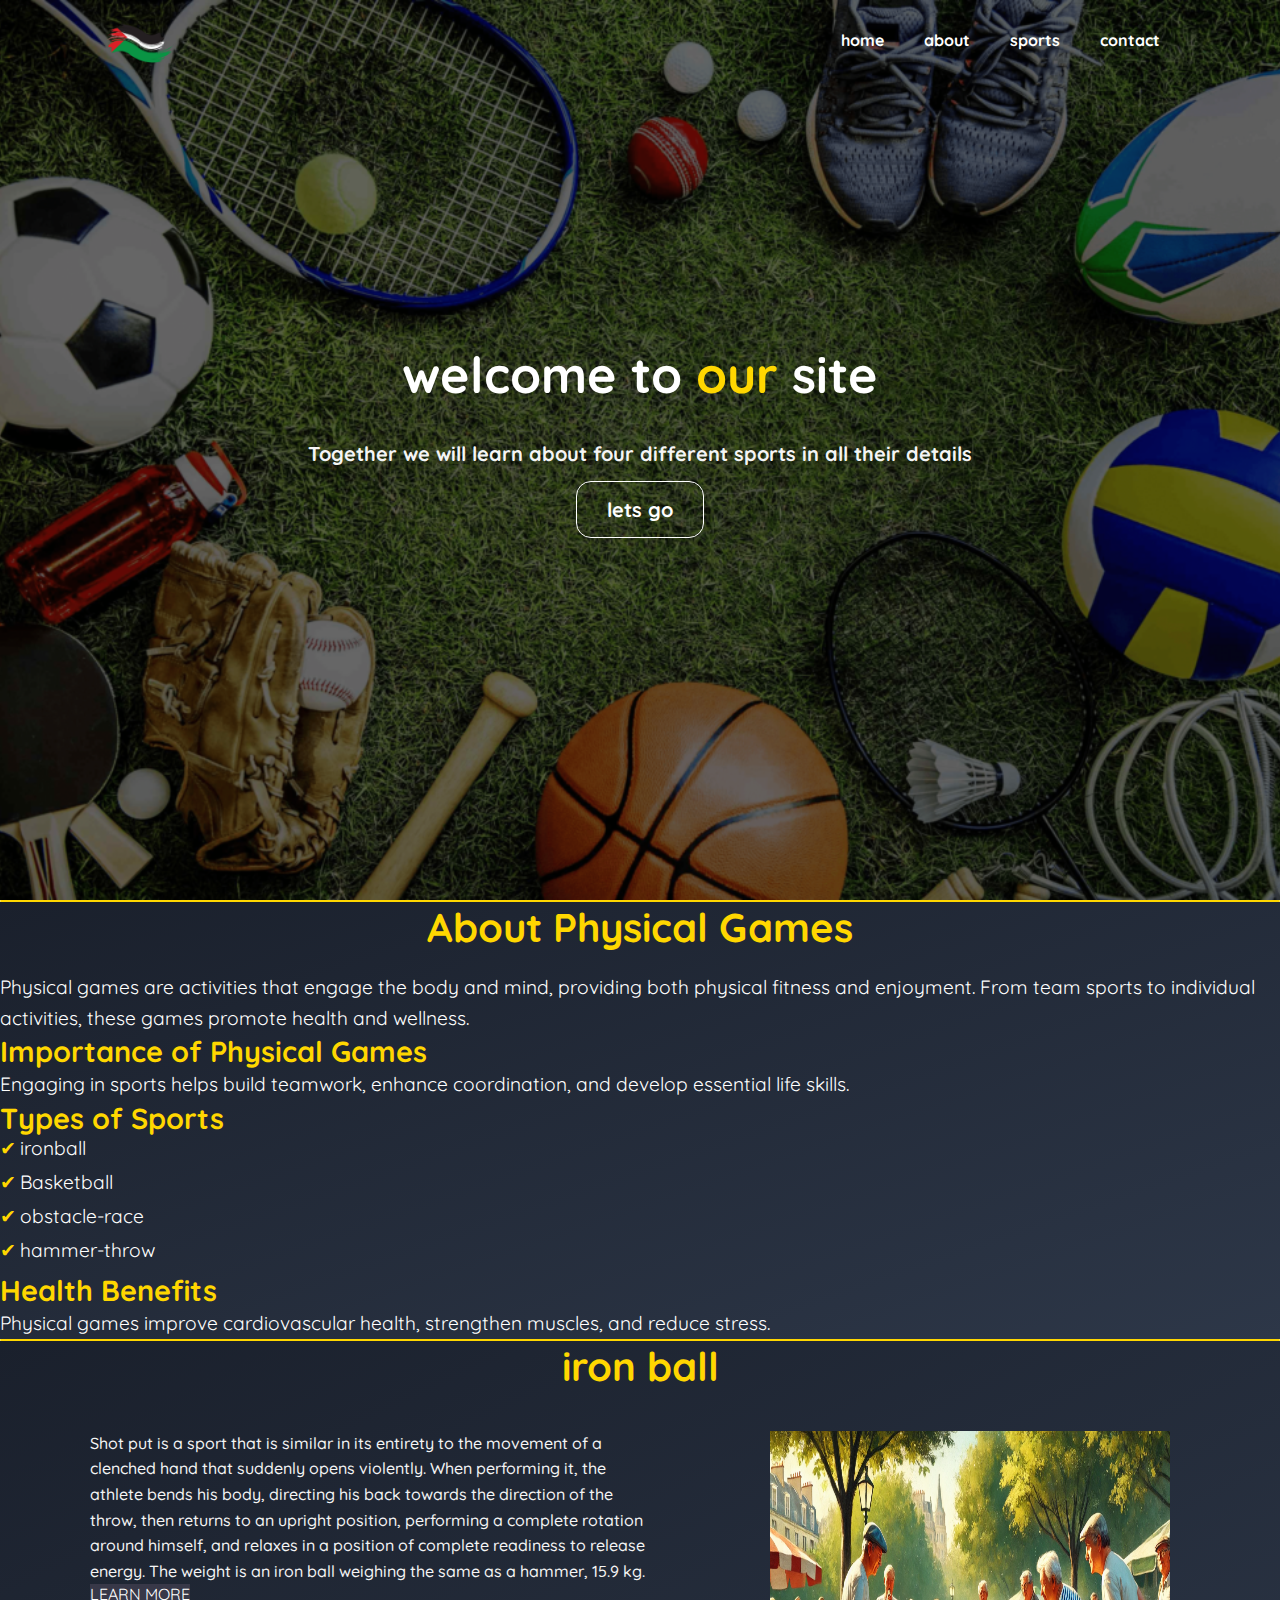
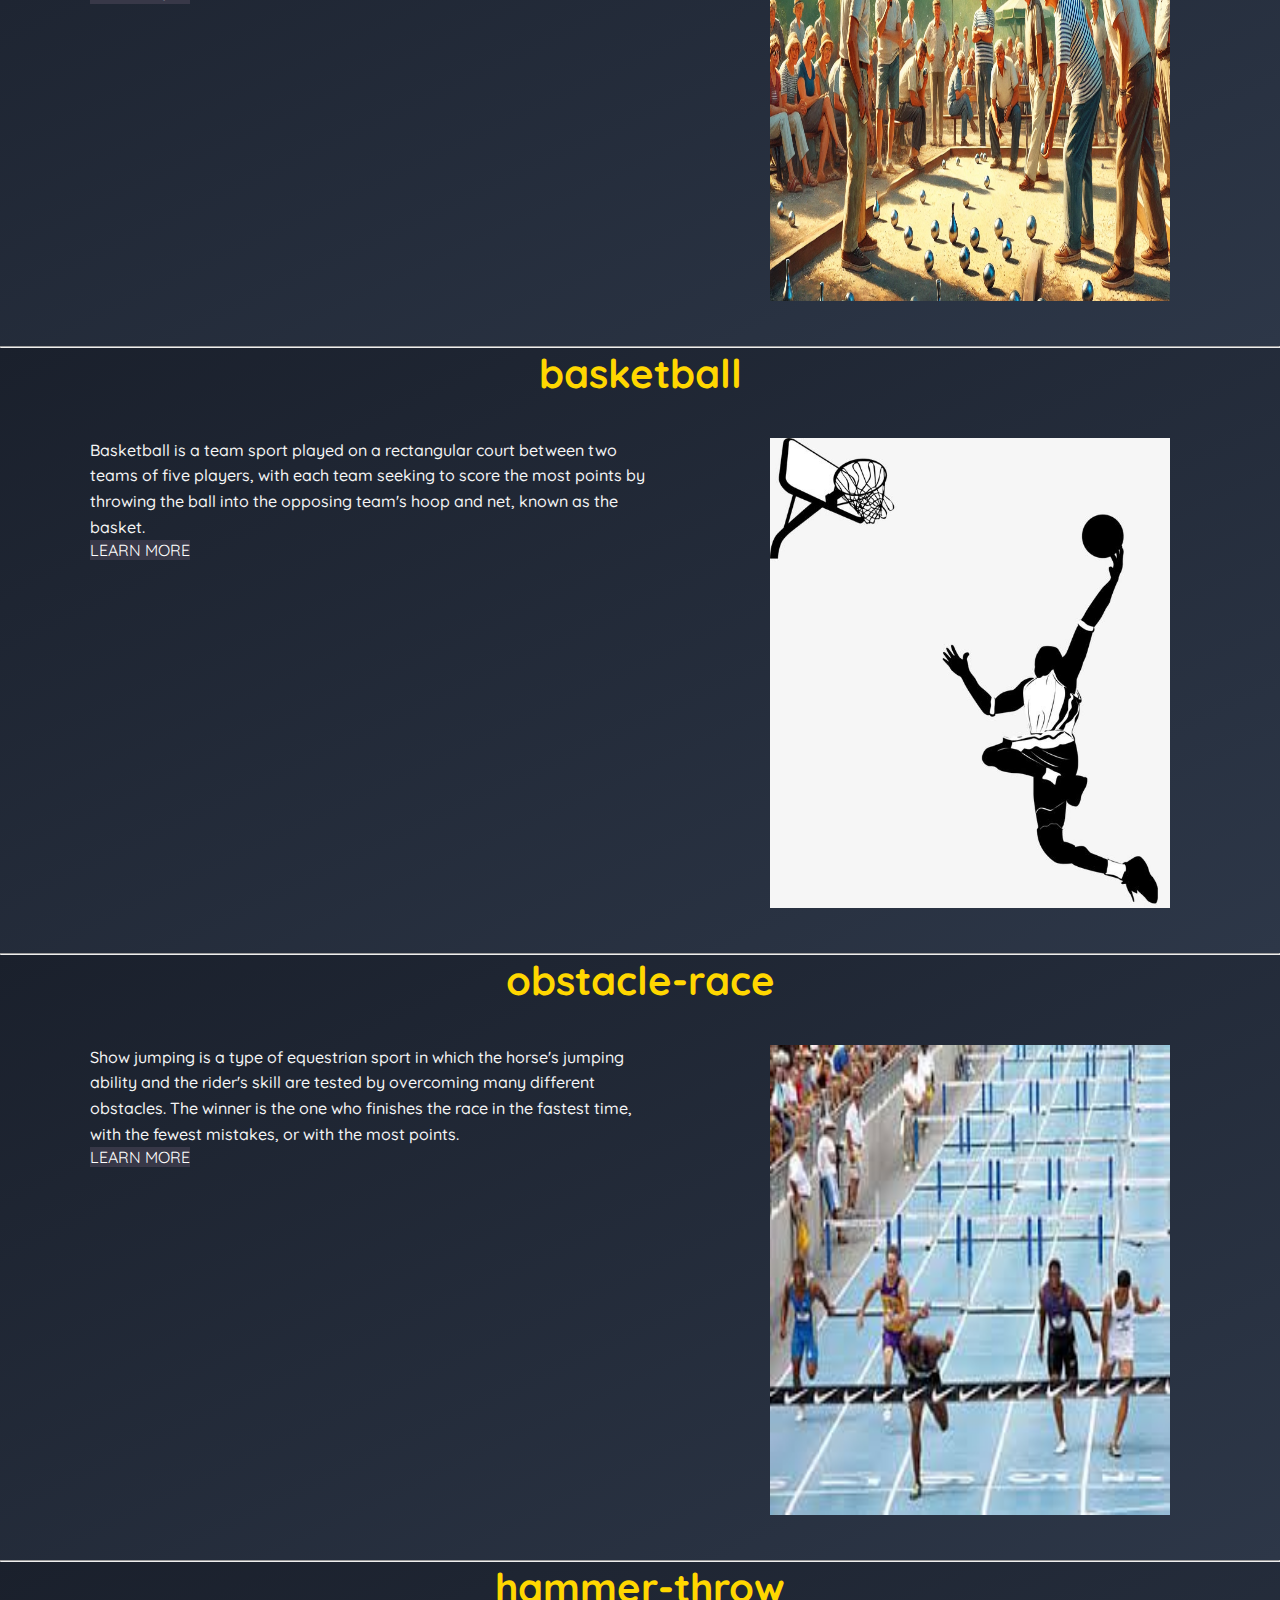
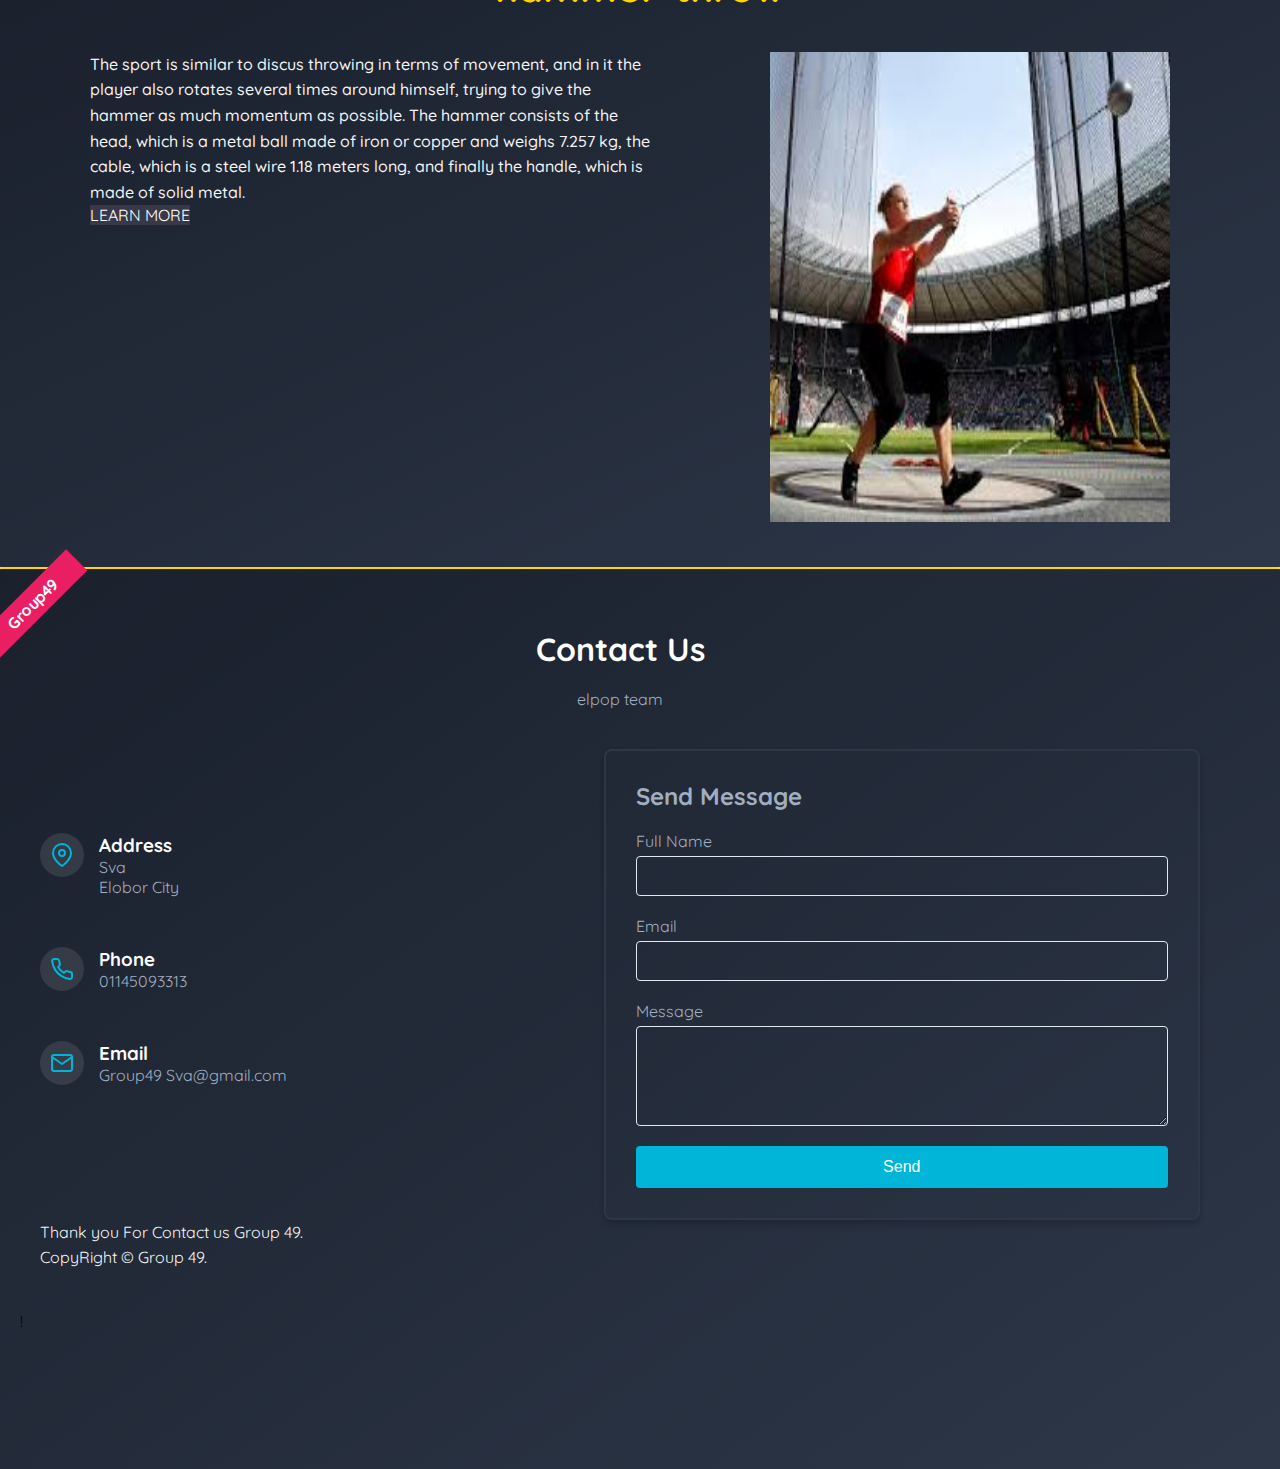
<file: index.html>
﻿<html>
<head>
    <meta charset="utf-8" />
    <meta name="viewport" content="width=device-width, initial-scale=1.0" />
    <title>Physical games</title>
    <meta name="description"
          content="This site is a simple site to help people understand the meaning of physical exercises and how important sports are in our lives" />
    <link rel="stylesheet" href="css/master.css" />
</head>
<body>
    <!--header start-->
    <header>
        <div class="navbar">
            <img src=" imgs/logop.png" alt="logo site" />
            <nav>
                <ul>
                    <li> <a href="#home">home</a></li>
                    <li> <a href="#about">about</a></li>
                    <li> <a href="#sports">sports</a></li>
                    <li> <a href="#contact">contact</a></li>
                </ul>
            </nav>
        </div>
        <div class="contact">
            <h1>welcome to <span class="primary-text">our</span> site</h1>
            <p>Together we will learn about four different sports in all their details</p>
            <a href="#about" class="primary prr">lets go</a>
        </div>
    </header>
    <main>
        <!--header end-->
        <hr class="about-contact" />
        <!--about start-->
        <section id="about"></section>
        <section class="about">
            <h2>About Physical Games</h2>
            <p>Physical games are activities that engage the body and mind, providing both physical fitness and enjoyment. From team sports to individual activities, these games promote health and wellness.</p>
            <h3>Importance of Physical Games</h3>
            <p>Engaging in sports helps build teamwork, enhance coordination, and develop essential life skills.</p>
            <h3>Types of Sports</h3>
            <ul>
                <li>ironball</li>
                <li>Basketball</li>
                <li>obstacle-race</li>
                <li>hammer-throw</li>
            </ul>
            <h3>Health Benefits</h3>
            <p>Physical games improve cardiovascular health, strengthen muscles, and reduce stress.</p>
        </section>
        <!--about end-->
        <hr class="about-contact" />
        <!--sports start-->
        <section id="sports"></section>
        <section class="ironball">
            <div class="continar">
                <div class="title">
                    <h2>iron ball</h2>
                </div>
                <div class="preview">
                    <div>
                        <p>
                            Shot put is a sport that is similar in its entirety to the movement of a clenched hand that suddenly opens violently. When performing it, the athlete bends his body, directing his back towards the direction of the throw, then returns to an upright position, performing a complete rotation around himself, and relaxes in a position of complete readiness to release energy. The weight is an iron ball weighing the same as a hammer, 15.9 kg.
                        </p>
                        <a href="https://youtu.be/p4Cd3L4zv5o?si=dWmQSfG3OxXbdwHV" target="_blank" class="prr-two">LEARN MORE</a>
                    </div>
                    <img class="ironballimg" src="imgs/ironball.png" />
                </div>
            </div>
        </section>
        <hr />
        <section class="basketball">
            <div class="continar">
                <div class="title">
                    <h2>basketball</h2>
                </div>
                <div class="preview">
                    <div>
                        <p>
                            Basketball is a team sport played on a rectangular court between two teams of five players, with each team seeking to score the most points by throwing the ball into the opposing team's hoop and net, known as the basket.
                        </p>
                        <a href="https://youtu.be/wYjp2zoqQrs?si=pjk1E-5FixsWeQ-e" target="_blank" class="prr-two">LEARN MORE</a>
                    </div>
                    <img class="basketballimg" src="imgs/basketball.png" />
                </div>
            </div>
        </section>
        <hr />
        <section class="obstacle-race">
            <div class="continar">
                <div class="title">
                    <h2>obstacle-race</h2>
                </div>
                <div class="preview">
                    <div>
                        <p>
                            Show jumping is a type of equestrian sport in which the horse's jumping ability and the rider's skill are tested by overcoming many different obstacles. The winner is the one who finishes the race in the fastest time, with the fewest mistakes, or with the most points.
                        </p>
                        <a href="https://youtu.be/u_NVyP0pq2w?si=ybcPsP_Ktuzan7EB" target="_blank" class="prr-two">LEARN MORE</a>
                    </div>
                    <img class="obstacle-raceimg" src="imgs/obstacle race.png" />
                </div>
            </div>
        </section>
        <hr />
        <section class="hammer-throw">
            <div class="continar">
                <div class="title">
                    <h2>hammer-throw</h2>
                </div>
                <div class="preview">
                    <div>
                        <p>
                            The sport is similar to discus throwing in terms of movement, and in it the player also rotates several times around himself, trying to give the hammer as much momentum as possible. The hammer consists of the head, which is a metal ball made of iron or copper and weighs 7.257 kg, the cable, which is a steel wire 1.18 meters long, and finally the handle, which is made of solid metal.
                        </p>
                        <a href="https://youtu.be/dpAmNIENDlw?si=4F7HiqWb2o1oNfci" target="_blank" class="prr-two">LEARN MORE</a>
                    </div>
                    <img class="hammer-throwimg" src="imgs/hammer-throw.png" />
                </div>
            </div>
        </section>
    </main>
        <!--sports end-->
    <hr class="about-contact" />
    <!--contact startd-->
    <section id="contact"></section>
    <div class="container">
        <div class="responsive-badge">Group49</div>
        <div class="content">
            <h1>Contact Us</h1>
            <p class="title">elpop team</p>
            <div class="contact-container">
                <div class="contact-info">
                    <div class="contact-item">
                        <div class="icon">
                            <svg xmlns="http://www.w3.org/2000/svg" width="24" height="24" viewBox="0 0 24 24" fill="none" stroke="#00b5d8" stroke-width="2" stroke-linecap="round" stroke-linejoin="round"><path d="M21 10c0 7-9 13-9 13s-9-6-9-13a9 9 0 0 1 18 0z"></path><circle cx="12" cy="10" r="3"></circle></svg>
                        </div>
                        <div class="contact-details">
                            <h3>Address</h3>
                            <p>Sva<br>Elobor City</p>
                        </div>
                    </div>
                    <div class="contact-item">
                        <div class="icon">
                            <svg xmlns="http://www.w3.org/2000/svg" width="24" height="24" viewBox="0 0 24 24" fill="none" stroke="#00b5d8" stroke-width="2" stroke-linecap="round" stroke-linejoin="round"><path d="M22 16.92v3a2 2 0 0 1-2.18 2 19.79 19.79 0 0 1-8.63-3.07 19.5 19.5 0 0 1-6-6 19.79 19.79 0 0 1-3.07-8.67A2 2 0 0 1 4.11 2h3a2 2 0 0 1 2 1.72 12.84 12.84 0 0 0 .7 2.81 2 2 0 0 1-.45 2.11L8.09 9.91a16 16 0 0 0 6 6l1.27-1.27a2 2 0 0 1 2.11-.45 12.84 12.84 0 0 0 2.81.7A2 2 0 0 1 22 16.92z"></path></svg>
                        </div>
                        <div class="contact-details">
                            <h3>Phone</h3>
                            <p>01145093313</p>
                        </div>
                    </div>
                    <div class="contact-item">
                        <div class="icon">
                            <svg xmlns="http://www.w3.org/2000/svg" width="24" height="24" viewBox="0 0 24 24" fill="none" stroke="#00b5d8" stroke-width="2" stroke-linecap="round" stroke-linejoin="round"><path d="M4 4h16c1.1 0 2 .9 2 2v12c0 1.1-.9 2-2 2H4c-1.1 0-2-.9-2-2V6c0-1.1.9-2 2-2z"></path><polyline points="22,6 12,13 2,6"></polyline></svg>
                        </div>
                        <div class="contact-details">
                            <h3>Email</h3>
                            <p>Group49 Sva@gmail.com</p>
                        </div>
                    </div>
                </div>
                <div class="contact-form">
                    <h2>Send Message</h2>
                    <form id="contactForm">
                        <div class="form-group">
                            <label for="fullName">Full Name</label>
                            <input type="text" id="fullName" name="fullName" required>
                        </div>
                        <div class="form-group">
                            <label for="email">Email</label>
                            <input type="email" id="email" name="email" required>
                        </div>
                        <div class="form-group">
                            <label for="message">Message</label>
                            <textarea id="message" name="message" required></textarea>
                        </div>
                        <button type="submit">Send</button>
                    </form>
                </div>
            </div>
            <div class="copy">
                <p>Thank you For Contact us Group 49.</p>
                <p>CopyRight &copy; Group 49.</p>
            </div>
        </div>
        <!--contact end-->
        !
</body>
</html>
</file>
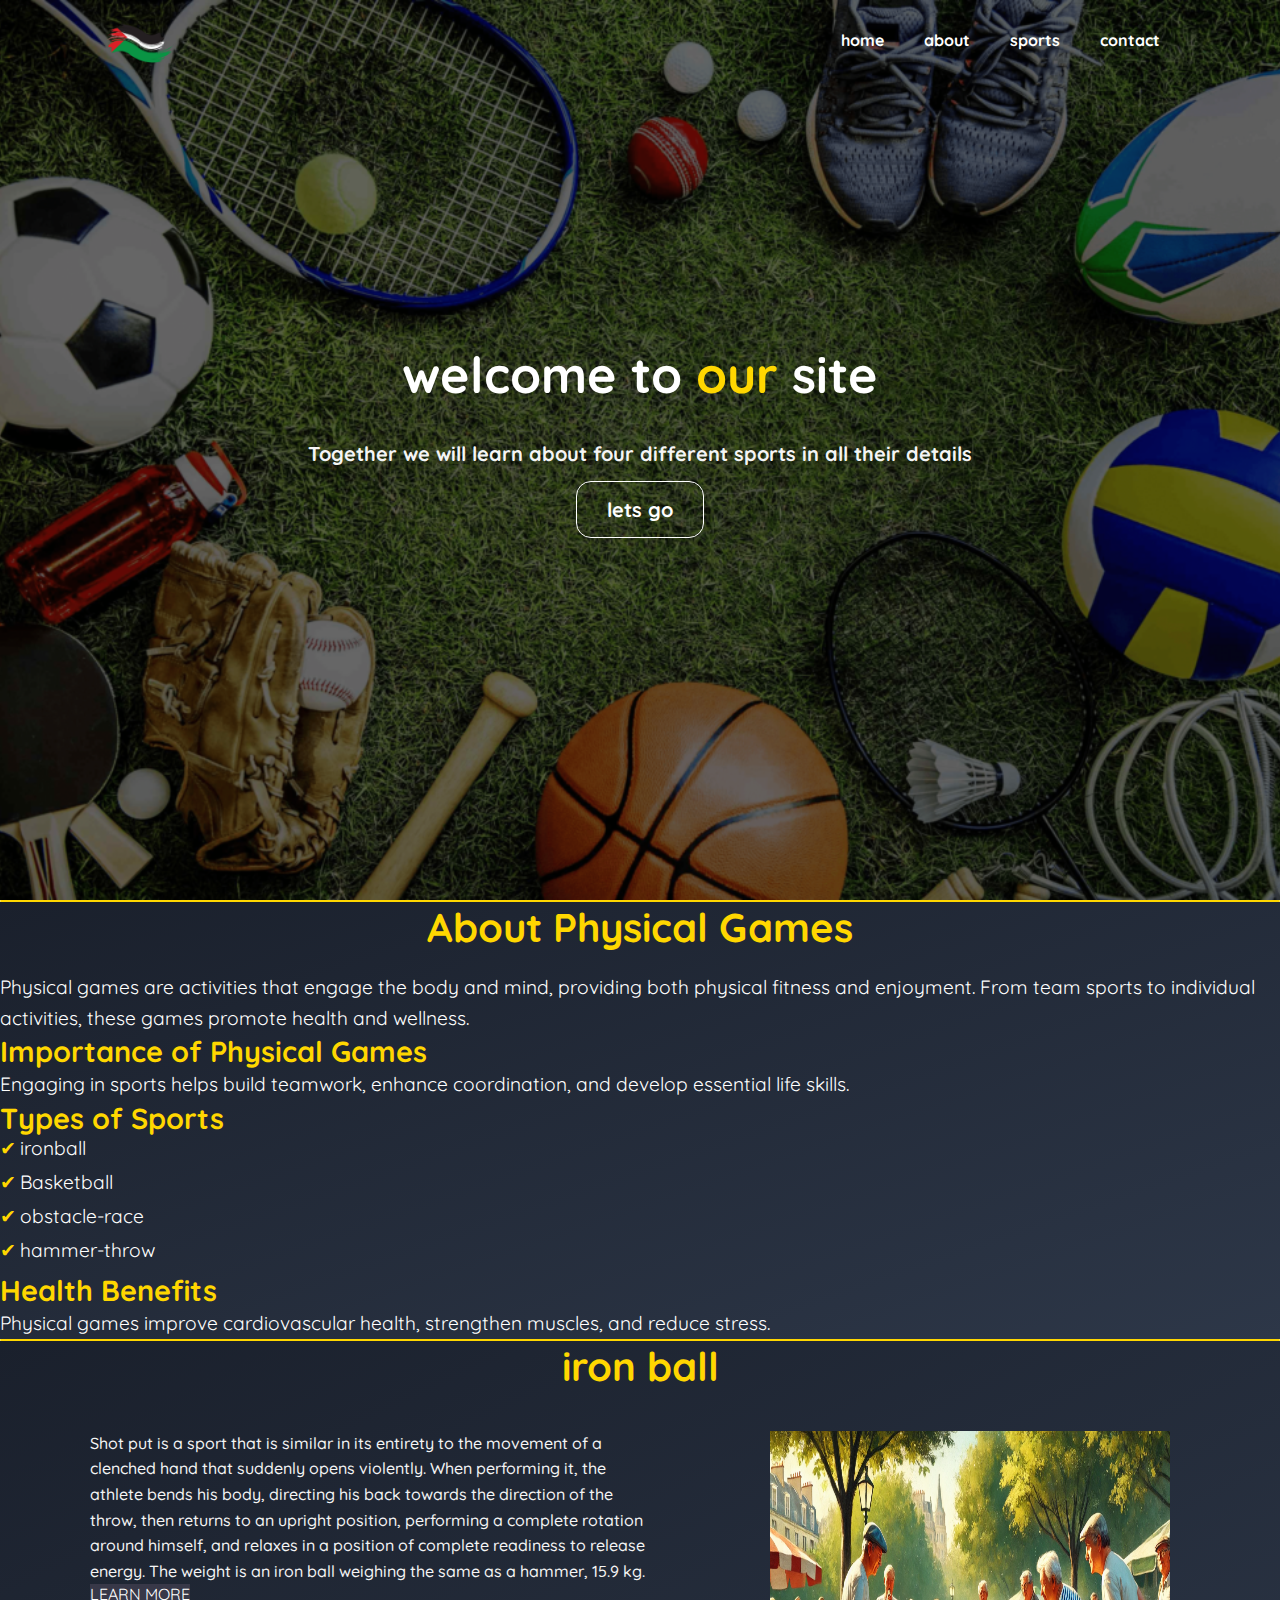
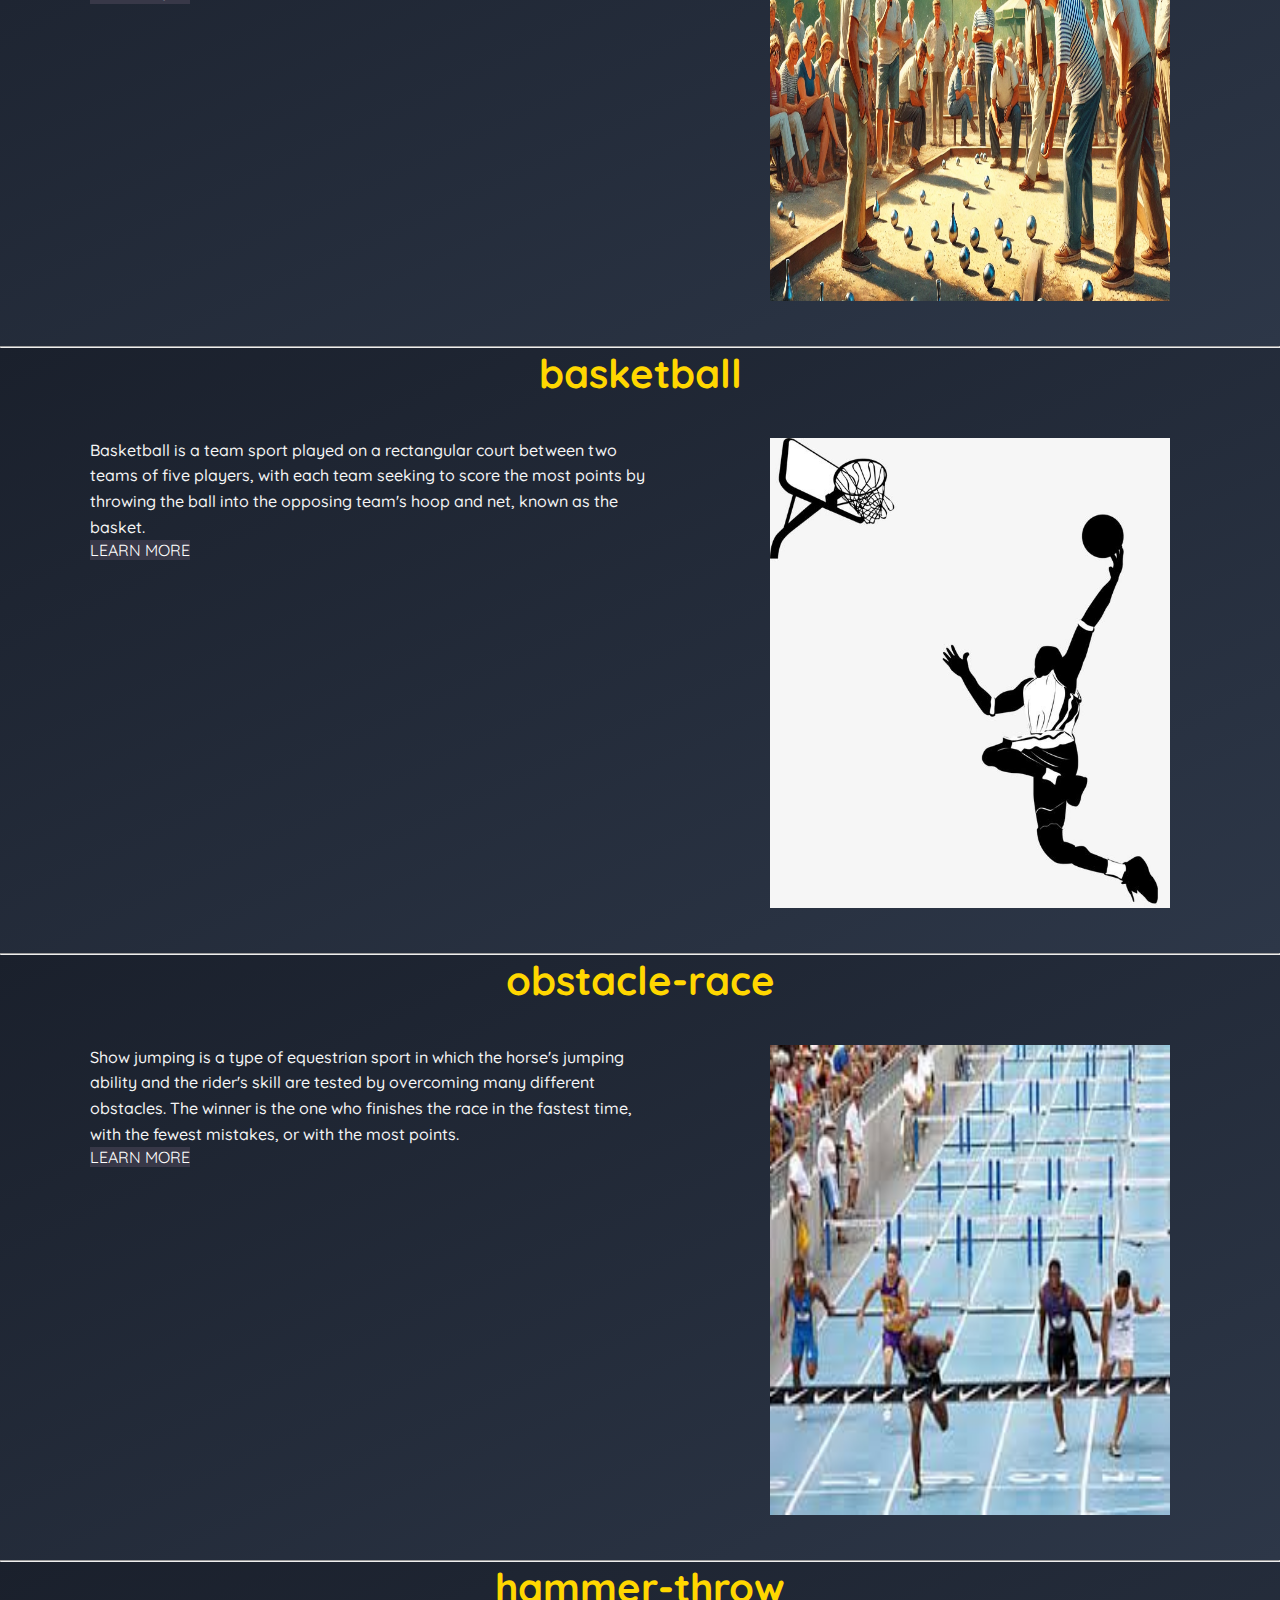
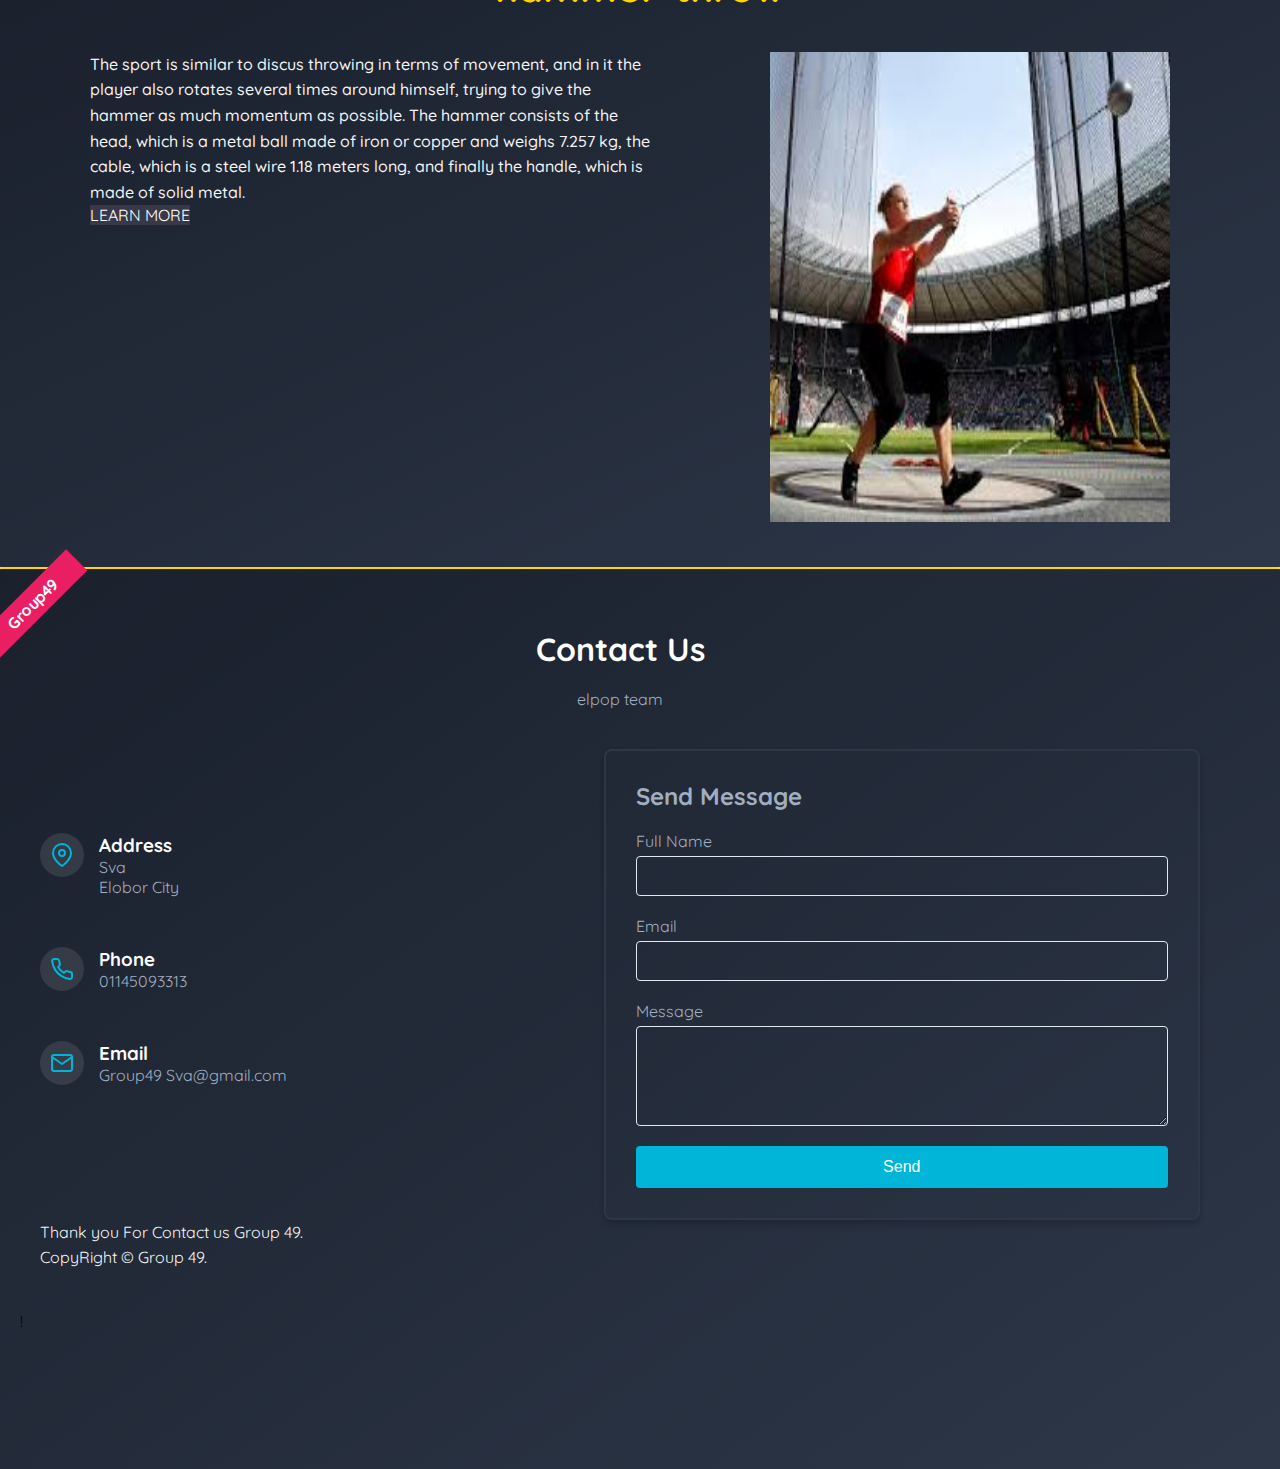
<file: main-page/index.html>
﻿<html>
<head>
    <meta charset="utf-8" />
    <meta name="viewport" content="width=device-width, initial-scale=1.0" />
    <title>Physical games</title>
    <meta name="description"
          content="This site is a simple site to help people understand the meaning of physical exercises and how important sports are in our lives" />
    <link rel="stylesheet" href="../main-page/css/master.css" />
</head>
<body>
    <!--header start-->
    <header>
        <div class="navbar">
            <img src=" imgs/logop.png" alt="logo site" />
            <nav>
                <ul>
                    <li> <a href="#home">home</a></li>
                    <li> <a href="#about">about</a></li>
                    <li> <a href="#sports">sports</a></li>
                    <li> <a href="#contact">contact</a></li>
                </ul>
            </nav>
        </div>
        <div class="contact">
            <h1>welcome to <span class="primary-text">our</span> site</h1>
            <p>Together we will learn about four different sports in all their details</p>
            <a href="#about" class="primary prr">lets go</a>
        </div>
    </header>
    <main>
        <!--header end-->
        <hr class="about-contact" />
        <!--about start-->
        <section id="about"></section>
        <section class="about">
            <h2>About Physical Games</h2>
            <p>Physical games are activities that engage the body and mind, providing both physical fitness and enjoyment. From team sports to individual activities, these games promote health and wellness.</p>
            <h3>Importance of Physical Games</h3>
            <p>Engaging in sports helps build teamwork, enhance coordination, and develop essential life skills.</p>
            <h3>Types of Sports</h3>
            <ul>
                <li>ironball</li>
                <li>Basketball</li>
                <li>obstacle-race</li>
                <li>hammer-throw</li>
            </ul>
            <h3>Health Benefits</h3>
            <p>Physical games improve cardiovascular health, strengthen muscles, and reduce stress.</p>
        </section>
        <!--about end-->
        <hr class="about-contact" />
        <!--sports start-->
        <section id="sports"></section>
        <section class="ironball">
            <div class="continar">
                <div class="title">
                    <h2>iron ball</h2>
                </div>
                <div class="preview">
                    <div>
                        <p>
                            Shot put is a sport that is similar in its entirety to the movement of a clenched hand that suddenly opens violently. When performing it, the athlete bends his body, directing his back towards the direction of the throw, then returns to an upright position, performing a complete rotation around himself, and relaxes in a position of complete readiness to release energy. The weight is an iron ball weighing the same as a hammer, 15.9 kg.
                        </p>
                        <a href="https://youtu.be/p4Cd3L4zv5o?si=dWmQSfG3OxXbdwHV" target="_blank" class="prr-two">LEARN MORE</a>
                    </div>
                    <img class="ironballimg" src="imgs/ironball.png" />
                </div>
            </div>
        </section>
        <hr />
        <section class="basketball">
            <div class="continar">
                <div class="title">
                    <h2>basketball</h2>
                </div>
                <div class="preview">
                    <div>
                        <p>
                            Basketball is a team sport played on a rectangular court between two teams of five players, with each team seeking to score the most points by throwing the ball into the opposing team's hoop and net, known as the basket.
                        </p>
                        <a href="https://youtu.be/wYjp2zoqQrs?si=pjk1E-5FixsWeQ-e" target="_blank" class="prr-two">LEARN MORE</a>
                    </div>
                    <img class="basketballimg" src="imgs/basketball.png" />
                </div>
            </div>
        </section>
        <hr />
        <section class="obstacle-race">
            <div class="continar">
                <div class="title">
                    <h2>obstacle-race</h2>
                </div>
                <div class="preview">
                    <div>
                        <p>
                            Show jumping is a type of equestrian sport in which the horse's jumping ability and the rider's skill are tested by overcoming many different obstacles. The winner is the one who finishes the race in the fastest time, with the fewest mistakes, or with the most points.
                        </p>
                        <a href="https://youtu.be/u_NVyP0pq2w?si=ybcPsP_Ktuzan7EB" target="_blank" class="prr-two">LEARN MORE</a>
                    </div>
                    <img class="obstacle-raceimg" src="imgs/obstacle race.png" />
                </div>
            </div>
        </section>
        <hr />
        <section class="hammer-throw">
            <div class="continar">
                <div class="title">
                    <h2>hammer-throw</h2>
                </div>
                <div class="preview">
                    <div>
                        <p>
                            The sport is similar to discus throwing in terms of movement, and in it the player also rotates several times around himself, trying to give the hammer as much momentum as possible. The hammer consists of the head, which is a metal ball made of iron or copper and weighs 7.257 kg, the cable, which is a steel wire 1.18 meters long, and finally the handle, which is made of solid metal.
                        </p>
                        <a href="https://youtu.be/dpAmNIENDlw?si=4F7HiqWb2o1oNfci" target="_blank" class="prr-two">LEARN MORE</a>
                    </div>
                    <img class="hammer-throwimg" src="imgs/hammer-throw.png" />
                </div>
            </div>
        </section>
    </main>
        <!--sports end-->
    <hr class="about-contact" />
    <!--contact startd-->
    <section id="contact"></section>
    <div class="container">
        <div class="responsive-badge">Group49</div>
        <div class="content">
            <h1>Contact Us</h1>
            <p class="title">elpop team</p>
            <div class="contact-container">
                <div class="contact-info">
                    <div class="contact-item">
                        <div class="icon">
                            <svg xmlns="http://www.w3.org/2000/svg" width="24" height="24" viewBox="0 0 24 24" fill="none" stroke="#00b5d8" stroke-width="2" stroke-linecap="round" stroke-linejoin="round"><path d="M21 10c0 7-9 13-9 13s-9-6-9-13a9 9 0 0 1 18 0z"></path><circle cx="12" cy="10" r="3"></circle></svg>
                        </div>
                        <div class="contact-details">
                            <h3>Address</h3>
                            <p>Sva<br>Elobor City</p>
                        </div>
                    </div>
                    <div class="contact-item">
                        <div class="icon">
                            <svg xmlns="http://www.w3.org/2000/svg" width="24" height="24" viewBox="0 0 24 24" fill="none" stroke="#00b5d8" stroke-width="2" stroke-linecap="round" stroke-linejoin="round"><path d="M22 16.92v3a2 2 0 0 1-2.18 2 19.79 19.79 0 0 1-8.63-3.07 19.5 19.5 0 0 1-6-6 19.79 19.79 0 0 1-3.07-8.67A2 2 0 0 1 4.11 2h3a2 2 0 0 1 2 1.72 12.84 12.84 0 0 0 .7 2.81 2 2 0 0 1-.45 2.11L8.09 9.91a16 16 0 0 0 6 6l1.27-1.27a2 2 0 0 1 2.11-.45 12.84 12.84 0 0 0 2.81.7A2 2 0 0 1 22 16.92z"></path></svg>
                        </div>
                        <div class="contact-details">
                            <h3>Phone</h3>
                            <p>01145093313</p>
                        </div>
                    </div>
                    <div class="contact-item">
                        <div class="icon">
                            <svg xmlns="http://www.w3.org/2000/svg" width="24" height="24" viewBox="0 0 24 24" fill="none" stroke="#00b5d8" stroke-width="2" stroke-linecap="round" stroke-linejoin="round"><path d="M4 4h16c1.1 0 2 .9 2 2v12c0 1.1-.9 2-2 2H4c-1.1 0-2-.9-2-2V6c0-1.1.9-2 2-2z"></path><polyline points="22,6 12,13 2,6"></polyline></svg>
                        </div>
                        <div class="contact-details">
                            <h3>Email</h3>
                            <p>Group49 Sva@gmail.com</p>
                        </div>
                    </div>
                </div>
                <div class="contact-form">
                    <h2>Send Message</h2>
                    <form id="contactForm">
                        <div class="form-group">
                            <label for="fullName">Full Name</label>
                            <input type="text" id="fullName" name="fullName" required>
                        </div>
                        <div class="form-group">
                            <label for="email">Email</label>
                            <input type="email" id="email" name="email" required>
                        </div>
                        <div class="form-group">
                            <label for="message">Message</label>
                            <textarea id="message" name="message" required></textarea>
                        </div>
                        <button type="submit">Send</button>
                    </form>
                </div>
            </div>
            <div class="copy">
                <p>Thank you For Contact us Group 49.</p>
                <p>CopyRight &copy; Group 49.</p>
            </div>
        </div>
        <!--contact end-->
        !
</body>
</html>
</file>
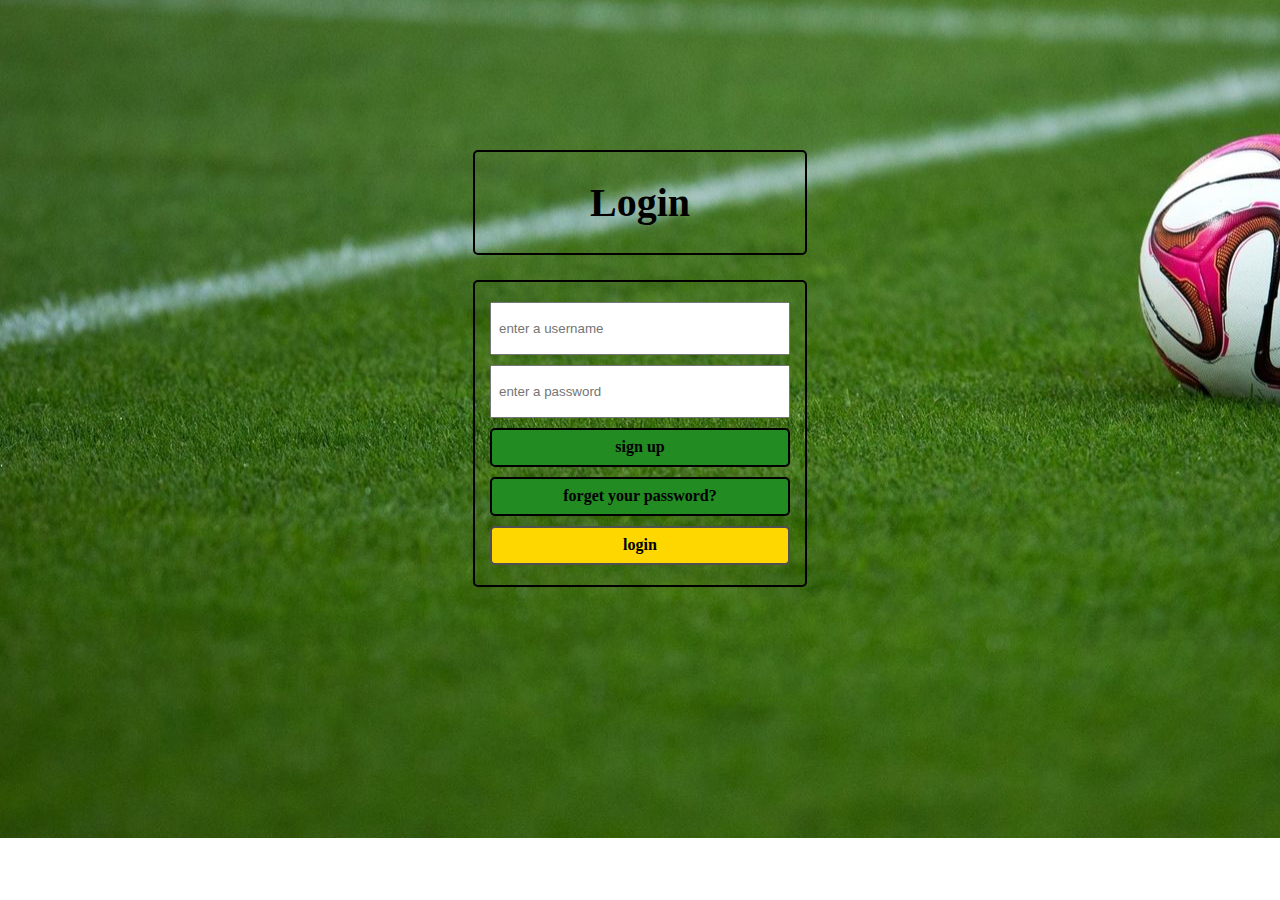
<file: login.html>
﻿<!DOCTYPE html>
<html lang="en">
<head>
    <meta charset="utf-8" />
    <title>login</title>
    <link rel="stylesheet" href="main-page/css/login.css"/>
</head>
<body>
    <div>
    <div class="h1">
        <h1>Login</h1>
    </div>
    <div class="contianer">
            <input type="text" placeholder="enter a username" />
           <input type="password" placeholder="enter a password" />
               <a href="#" class="log0">sign up </a>
               <a href="#" class="log1">forget your password?</a>
        <a class="log" href="file:///D:/El_project/main-page/index.html" target="_blank">login </a>
    </div>
    </div>
        
</body>
</html>
</file>
<file: css/master.css>
﻿@import url('https://fonts.googleapis.com/css2?family=Quicksand:wght@300..700&display=swap');
* {

    padding: 0px;
    margin: 0px;
    box-sizing:border-box;
}
.continar {
    max-width: 1100px;
    margin: auto;
}
/*repeted items*/
.primary-text{
    color:gold;
}
.prr {
    display: inline-block;
    padding: 15px 30px;
    border:none;
    border-radius:15px;
}
.primary{
    color:#fff;
    border:1px solid #fff;
}
.prr-two{
    color:#fff;
    background:#383848;
    margin-top:2rem;
}
    .primary:hover, .prr-two:hover{
        background-color:gold;
    }
    /*header start*/
    header {
        height: 100%;
        background: url(../imgs/home.png) center center/cover no-repeat;
        position: relative;
    }
body {
    font-family: "Quicksand", sans-serif;
}ul{
     list-style:none;
 }
 a{
    text-decoration:none;
 }
 .navbar ul li a{
     padding:15px 20px;
     color:#fff;
     font-weight:900;
 }
.navbar ul li a:hover{
    border-bottom:2px solid  #ff0000;    
}
    .navbar {
    display: flex;
    justify-content:space-between;
    align-items:center;
}
.navbar img{
    width:80px;
    margin-left:100px;
}
.navbar ul{
    display:flex;
    margin-right:100px;
}

.contact {
    display: flex;
    flex-direction:column;
    justify-content:center;
    align-items:center;
    font-weight:900;
    font-size:20;
    height:80%;
}
.contact h1{
    font-size:50px;
    color:white;
}
.contact p{
    margin:15px 0;
    color:whitesmoke;
}
header::before {
    content:"";
    position:absolute;
    top:0;
    left:0;
    height:100%;
    width:100%;
    background-color:rgb(0,0,0,0.6);
}
header *{
    z-index:10;
}
/*header end*/
.about-contact {
    background: gold;
    height: 2px;
    border: none;
    border-radius: 5px;
}
/*sports start*/
/*ironball start*/
.ironball {
    height: auto;
    display: flex;
    justify-content: center;
    align-items: center;
    background:linear-gradient(to bottom right, #1a202c, #2d3748);
    background-size: cover;
    background-position: center;    
}
.title{
    text-align:center;
    margin-bottom:4rem;
}
.ironball h2{
    font-size:40px;
    color:gold;
    margin-bottom:20px;
}
.ironball .title p{
    font-size:14px;
    color:#9a9a9a;
    font-weight:600;
}
.ironball .preview {
    display:flex;
    justify-content:space-between;
    color:#f4f4f4;
}
.ironball .preview p{
    margin-right:7rem;
    font-weight:500;
    line-height:1.6;
}
    .ironball .preview img {
        margin-bottom: 45px;
        margin-right: 20px;
        width: 400px;
        height: 470px;
    }
    /*ironbal end*/
    /*basketball start*/
.basketball {
    height: auto;
    display: flex;
    justify-content: center;
    align-items: center;
    background: linear-gradient(to bottom right, #1a202c, #2d3748);
}

.title {
    text-align: center;
    margin-bottom: 4rem;
}

.basketball h2 {
    font-size: 40px;
    color: gold;
    margin-bottom: 20px;
}

.basketball .title p {
    font-size: 14px;
    color: #9a9a9a;
    font-weight: 600;
}

.basketball .preview {
    display: flex;
    justify-content: space-between;
    color: #f4f4f4;
}

    .basketball .preview p {
        margin-right: 7rem;
        font-weight: 500;
        line-height: 1.6;
    }
    .basketball .preview img {
        margin-bottom: 45px;
        margin-right: 20px;
        width: 400px;
        height: 470px;
    }
    /*basketball end*/
/*obstacle race start*/
.obstacle-race {
    height: auto;
    display: flex;
    justify-content: center;
    align-items: center;
    background: linear-gradient(to bottom right, #1a202c, #2d3748);
}

.title {
    text-align: center;
    margin-bottom: 4rem;
}

.obstacle-race h2 {
    font-size: 40px;
    color: gold;
    margin-bottom: 20px;
}

.obstacle-race .title p {
    font-size: 14px;
    color: #9a9a9a;
    font-weight: 600;
}

.obstacle-race .preview {
    display: flex;
    justify-content: space-between;
    color: #f4f4f4;
}

    .obstacle-race .preview p {
        margin-right: 7rem;
        font-weight: 500;
        line-height: 1.6;
    }
    .obstacle-race .preview img {
        margin-bottom: 45px;
        margin-right: 20px;
        width: 400px;
        height: 470px;
    }
/*obstacle race end*/
/*hammer-throw start*/
.hammer-throw {
    height: auto;
    display: flex;
    justify-content: center;
    align-items: center;
    background: linear-gradient(to bottom right, #1a202c, #2d3748);
}

.title {
    text-align: center;
    margin-bottom: 4rem;
}

.hammer-throw h2 {
    font-size: 40px;
    color: gold;
    margin-bottom: 20px;
}

.hammer-throw .title p {
    font-size: 14px;
    color: #9a9a9a;
    font-weight: 600;
}

.hammer-throw .preview {
    display: flex;
    justify-content: space-between;
    color: #f4f4f4;
}

    .hammer-throw .preview p {
        margin-right: 7rem;
        font-weight: 500;
        line-height: 1.6;
    }

    .hammer-throw .preview img {
        margin-bottom: 45px;
        margin-right: 20px;
        width: 400px;
        height: 470px;
    }
/*hammer-throw end*/
    /*sports end*/
    /*contact start*/
.container {
    min-height: 100%;
    background: linear-gradient(to bottom right, #1a202c, #2d3748);
    position: relative;
    padding: 20px;
}
.responsive-badge {
    position: absolute;
    left: -30px;
    background-color: #e91e63;
    color: white;
    padding: 5px 30px;
    transform: rotate(-45deg);
    font-weight: bold;
}

.content {
    max-width: 1200px;
    padding: 40px 20px;
}

h1 {
    color: white;
    text-align: center;
    margin-bottom: 20px;
}

.title {
    color: #a0aec0;
    text-align: center;
    max-width: 600px;
    margin: 0 auto 40px;
}

.contact-container {
    display: flex;
    align-items: center;
    justify-content: space-between;
}

.contact-info, .contact-form {
    width: 100%;
}
.contact-item {
    display: flex;
    align-items: flex-start;
    margin-bottom: 50px;
    color: white;
}

.icon {
    background-color: rgba(255, 255, 255, 0.1);
    border-radius: 50%;
    padding: 10px;
    margin-right: 15px;
}
.contact-details p {
    color: #a0aec0;
}

.contact-form {
    box-shadow: 0 4px 6px rgba(0, 0, 0, 0.2);
    border: 2px solid #2d3748;
    padding: 30px;
    border-radius: 8px;
    color: #a0aec0;
}

    .contact-form h2 {
        margin-top: 0;
        margin-bottom: 20px;
    }

.form-group {
    margin-bottom: 20px;
}

    .form-group label {
        display: block;
        margin-bottom: 5px;
    }

    .form-group input,
    .form-group textarea {
        background-color: transparent;
        width: 100%;
        padding: 10px;
        border: 1px solid #e2e8f0;
        border-radius: 4px;
        font-size: 16px;
    }

    .form-group textarea {
        height: 100px;
    }
    .copy{
        line-height:1.6;        color:#f4f4f4;
        display:flex;
        flex-direction:column;
    }
button {
    background-color: #00b5d8;
    color: white;
    border: none;
    padding: 12px 20px;
    border-radius: 4px;
    cursor: pointer;
    font-size: 16px;
    width: 100%;
}

    button:hover {
        background-color: #00a0bc;
    }
    /*contact end*/
.about-contact{
    background:gold;
    height:2px;
    border:none;
    border-radius:5px;
}
/*about start*/
/* تنسيق القسم */
.about {
    background: linear-gradient(to bottom right, #1a202c, #2d3748);
}

    /* تنسيق العناوين */
    .about h2 {
        font-size: 2.5em;
        color: gold; /* لون العنوان */
        text-align: center; /* محاذاة النص في المنتصف */
        margin-bottom: 20px; /* المسافة أسفل العنوان */
    }

    .about h3 {
        font-size: 1.8em;
        color:gold; /* لون العناوين الفرعية */
    }

    /* تنسيق الفقرات */
    .about p {
        font-size: 1.2em;
        color: #fff;
        line-height: 1.6;
    }
        .about ul li {
            font-size: 1.2em;
            margin-bottom: 10px;
            padding-left: 20px;
            position: relative;
            color:#fff;
        }

            .about ul li:before {
                content: "✔"; /* رمز التحقق بجانب كل عنصر */
                color:gold; /* لون الرمز */
                position: absolute;
                left: 0;
            }

    /* التأثيرات عند التمرير */
    #about:hover {
        background-color: #e1e1e1; /* تغيير اللون عند التمرير */
    }

    /*about end*/
</file>
<file: main-page/css/master.css>
﻿@import url('https://fonts.googleapis.com/css2?family=Quicksand:wght@300..700&display=swap');
* {

    padding: 0px;
    margin: 0px;
    box-sizing:border-box;
}
.continar {
    max-width: 1100px;
    margin: auto;
}
/*repeted items*/
.primary-text{
    color:gold;
}
.prr {
    display: inline-block;
    padding: 15px 30px;
    border:none;
    border-radius:15px;
}
.primary{
    color:#fff;
    border:1px solid #fff;
}
.prr-two{
    color:#fff;
    background:#383848;
    margin-top:2rem;
}
    .primary:hover, .prr-two:hover{
        background-color:gold;
    }
    /*header start*/
    header {
        height: 100%;
        background: url(../imgs/home.png) center center/cover no-repeat;
        position: relative;
    }
body {
    font-family: "Quicksand", sans-serif;
}ul{
     list-style:none;
 }
 a{
    text-decoration:none;
 }
 .navbar ul li a{
     padding:15px 20px;
     color:#fff;
     font-weight:900;
 }
.navbar ul li a:hover{
    border-bottom:2px solid  #ff0000;    
}
    .navbar {
    display: flex;
    justify-content:space-between;
    align-items:center;
}
.navbar img{
    width:80px;
    margin-left:100px;
}
.navbar ul{
    display:flex;
    margin-right:100px;
}

.contact {
    display: flex;
    flex-direction:column;
    justify-content:center;
    align-items:center;
    font-weight:900;
    font-size:20;
    height:80%;
}
.contact h1{
    font-size:50px;
    color:white;
}
.contact p{
    margin:15px 0;
    color:whitesmoke;
}
header::before {
    content:"";
    position:absolute;
    top:0;
    left:0;
    height:100%;
    width:100%;
    background-color:rgb(0,0,0,0.6);
}
header *{
    z-index:10;
}
/*header end*/
.about-contact {
    background: gold;
    height: 2px;
    border: none;
    border-radius: 5px;
}
/*sports start*/
/*ironball start*/
.ironball {
    height: auto;
    display: flex;
    justify-content: center;
    align-items: center;
    background:linear-gradient(to bottom right, #1a202c, #2d3748);
    background-size: cover;
    background-position: center;    
}
.title{
    text-align:center;
    margin-bottom:4rem;
}
.ironball h2{
    font-size:40px;
    color:gold;
    margin-bottom:20px;
}
.ironball .title p{
    font-size:14px;
    color:#9a9a9a;
    font-weight:600;
}
.ironball .preview {
    display:flex;
    justify-content:space-between;
    color:#f4f4f4;
}
.ironball .preview p{
    margin-right:7rem;
    font-weight:500;
    line-height:1.6;
}
    .ironball .preview img {
        margin-bottom: 45px;
        margin-right: 20px;
        width: 400px;
        height: 470px;
    }
    /*ironbal end*/
    /*basketball start*/
.basketball {
    height: auto;
    display: flex;
    justify-content: center;
    align-items: center;
    background: linear-gradient(to bottom right, #1a202c, #2d3748);
}

.title {
    text-align: center;
    margin-bottom: 4rem;
}

.basketball h2 {
    font-size: 40px;
    color: gold;
    margin-bottom: 20px;
}

.basketball .title p {
    font-size: 14px;
    color: #9a9a9a;
    font-weight: 600;
}

.basketball .preview {
    display: flex;
    justify-content: space-between;
    color: #f4f4f4;
}

    .basketball .preview p {
        margin-right: 7rem;
        font-weight: 500;
        line-height: 1.6;
    }
    .basketball .preview img {
        margin-bottom: 45px;
        margin-right: 20px;
        width: 400px;
        height: 470px;
    }
    /*basketball end*/
/*obstacle race start*/
.obstacle-race {
    height: auto;
    display: flex;
    justify-content: center;
    align-items: center;
    background: linear-gradient(to bottom right, #1a202c, #2d3748);
}

.title {
    text-align: center;
    margin-bottom: 4rem;
}

.obstacle-race h2 {
    font-size: 40px;
    color: gold;
    margin-bottom: 20px;
}

.obstacle-race .title p {
    font-size: 14px;
    color: #9a9a9a;
    font-weight: 600;
}

.obstacle-race .preview {
    display: flex;
    justify-content: space-between;
    color: #f4f4f4;
}

    .obstacle-race .preview p {
        margin-right: 7rem;
        font-weight: 500;
        line-height: 1.6;
    }
    .obstacle-race .preview img {
        margin-bottom: 45px;
        margin-right: 20px;
        width: 400px;
        height: 470px;
    }
/*obstacle race end*/
/*hammer-throw start*/
.hammer-throw {
    height: auto;
    display: flex;
    justify-content: center;
    align-items: center;
    background: linear-gradient(to bottom right, #1a202c, #2d3748);
}

.title {
    text-align: center;
    margin-bottom: 4rem;
}

.hammer-throw h2 {
    font-size: 40px;
    color: gold;
    margin-bottom: 20px;
}

.hammer-throw .title p {
    font-size: 14px;
    color: #9a9a9a;
    font-weight: 600;
}

.hammer-throw .preview {
    display: flex;
    justify-content: space-between;
    color: #f4f4f4;
}

    .hammer-throw .preview p {
        margin-right: 7rem;
        font-weight: 500;
        line-height: 1.6;
    }

    .hammer-throw .preview img {
        margin-bottom: 45px;
        margin-right: 20px;
        width: 400px;
        height: 470px;
    }
/*hammer-throw end*/
    /*sports end*/
    /*contact start*/
.container {
    min-height: 100%;
    background: linear-gradient(to bottom right, #1a202c, #2d3748);
    position: relative;
    padding: 20px;
}
.responsive-badge {
    position: absolute;
    left: -30px;
    background-color: #e91e63;
    color: white;
    padding: 5px 30px;
    transform: rotate(-45deg);
    font-weight: bold;
}

.content {
    max-width: 1200px;
    padding: 40px 20px;
}

h1 {
    color: white;
    text-align: center;
    margin-bottom: 20px;
}

.title {
    color: #a0aec0;
    text-align: center;
    max-width: 600px;
    margin: 0 auto 40px;
}

.contact-container {
    display: flex;
    align-items: center;
    justify-content: space-between;
}

.contact-info, .contact-form {
    width: 100%;
}
.contact-item {
    display: flex;
    align-items: flex-start;
    margin-bottom: 50px;
    color: white;
}

.icon {
    background-color: rgba(255, 255, 255, 0.1);
    border-radius: 50%;
    padding: 10px;
    margin-right: 15px;
}
.contact-details p {
    color: #a0aec0;
}

.contact-form {
    box-shadow: 0 4px 6px rgba(0, 0, 0, 0.2);
    border: 2px solid #2d3748;
    padding: 30px;
    border-radius: 8px;
    color: #a0aec0;
}

    .contact-form h2 {
        margin-top: 0;
        margin-bottom: 20px;
    }

.form-group {
    margin-bottom: 20px;
}

    .form-group label {
        display: block;
        margin-bottom: 5px;
    }

    .form-group input,
    .form-group textarea {
        background-color: transparent;
        width: 100%;
        padding: 10px;
        border: 1px solid #e2e8f0;
        border-radius: 4px;
        font-size: 16px;
    }

    .form-group textarea {
        height: 100px;
    }
    .copy{
        line-height:1.6;        color:#f4f4f4;
        display:flex;
        flex-direction:column;
    }
button {
    background-color: #00b5d8;
    color: white;
    border: none;
    padding: 12px 20px;
    border-radius: 4px;
    cursor: pointer;
    font-size: 16px;
    width: 100%;
}

    button:hover {
        background-color: #00a0bc;
    }
    /*contact end*/
.about-contact{
    background:gold;
    height:2px;
    border:none;
    border-radius:5px;
}
/*about start*/
/* تنسيق القسم */
.about {
    background: linear-gradient(to bottom right, #1a202c, #2d3748);
}

    /* تنسيق العناوين */
    .about h2 {
        font-size: 2.5em;
        color: gold; /* لون العنوان */
        text-align: center; /* محاذاة النص في المنتصف */
        margin-bottom: 20px; /* المسافة أسفل العنوان */
    }

    .about h3 {
        font-size: 1.8em;
        color:gold; /* لون العناوين الفرعية */
    }

    /* تنسيق الفقرات */
    .about p {
        font-size: 1.2em;
        color: #fff;
        line-height: 1.6;
    }
        .about ul li {
            font-size: 1.2em;
            margin-bottom: 10px;
            padding-left: 20px;
            position: relative;
            color:#fff;
        }

            .about ul li:before {
                content: "✔"; /* رمز التحقق بجانب كل عنصر */
                color:gold; /* لون الرمز */
                position: absolute;
                left: 0;
            }

    /* التأثيرات عند التمرير */
    #about:hover {
        background-color: #e1e1e1; /* تغيير اللون عند التمرير */
    }

    /*about end*/
</file>
<file: main-page/css/login.css>
.h1 {
    font-size: 20px;
    height: auto;
    margin: auto;
    justify-items: center;
    border: 2px solid #000000;
    border-radius: 5px;
    margin-bottom:25px;
}
body {
    font-weight:600;
    display: flex;
    justify-content: center;
    align-items: center;
    margin-top: 150px;
    background: url(../imgs/login.jpg) no-repeat center
}
.contianer{
    display:flex;
    flex-direction:column;
    width:300px;
    padding:15px;
    border:2px solid #000000;
    border-radius:5px;
}
input{
    margin:5px 0px;
    height:35px;
    padding:7px;
}
.log {
    align-content: center;
    height: 35px;
    margin: 5px 0px;
    background-color: gold;
    text-decoration: none;
    border: 2px solid #4f4f4f;
    border-radius: 5px;
    color: #000000;
    text-align: center;
}
.log1 {
    align-content: center;
    flex-direction: column;
    height: 35px;
    margin: 5px 0px;
    background-color: forestgreen;
    text-decoration: none;
    border: 2px solid #000000;
    border-radius: 5px;
    color: #000000;
    text-align: center;
}
.log0 {
    align-content: center;
    flex-direction: column;
    height: 35px;
    margin: 5px 0px;
    background-color: forestgreen;
    text-decoration: none;
    border: 2px solid #000000;
    border-radius: 5px;
    color: #000000;
    text-align: center;
}
</file>
